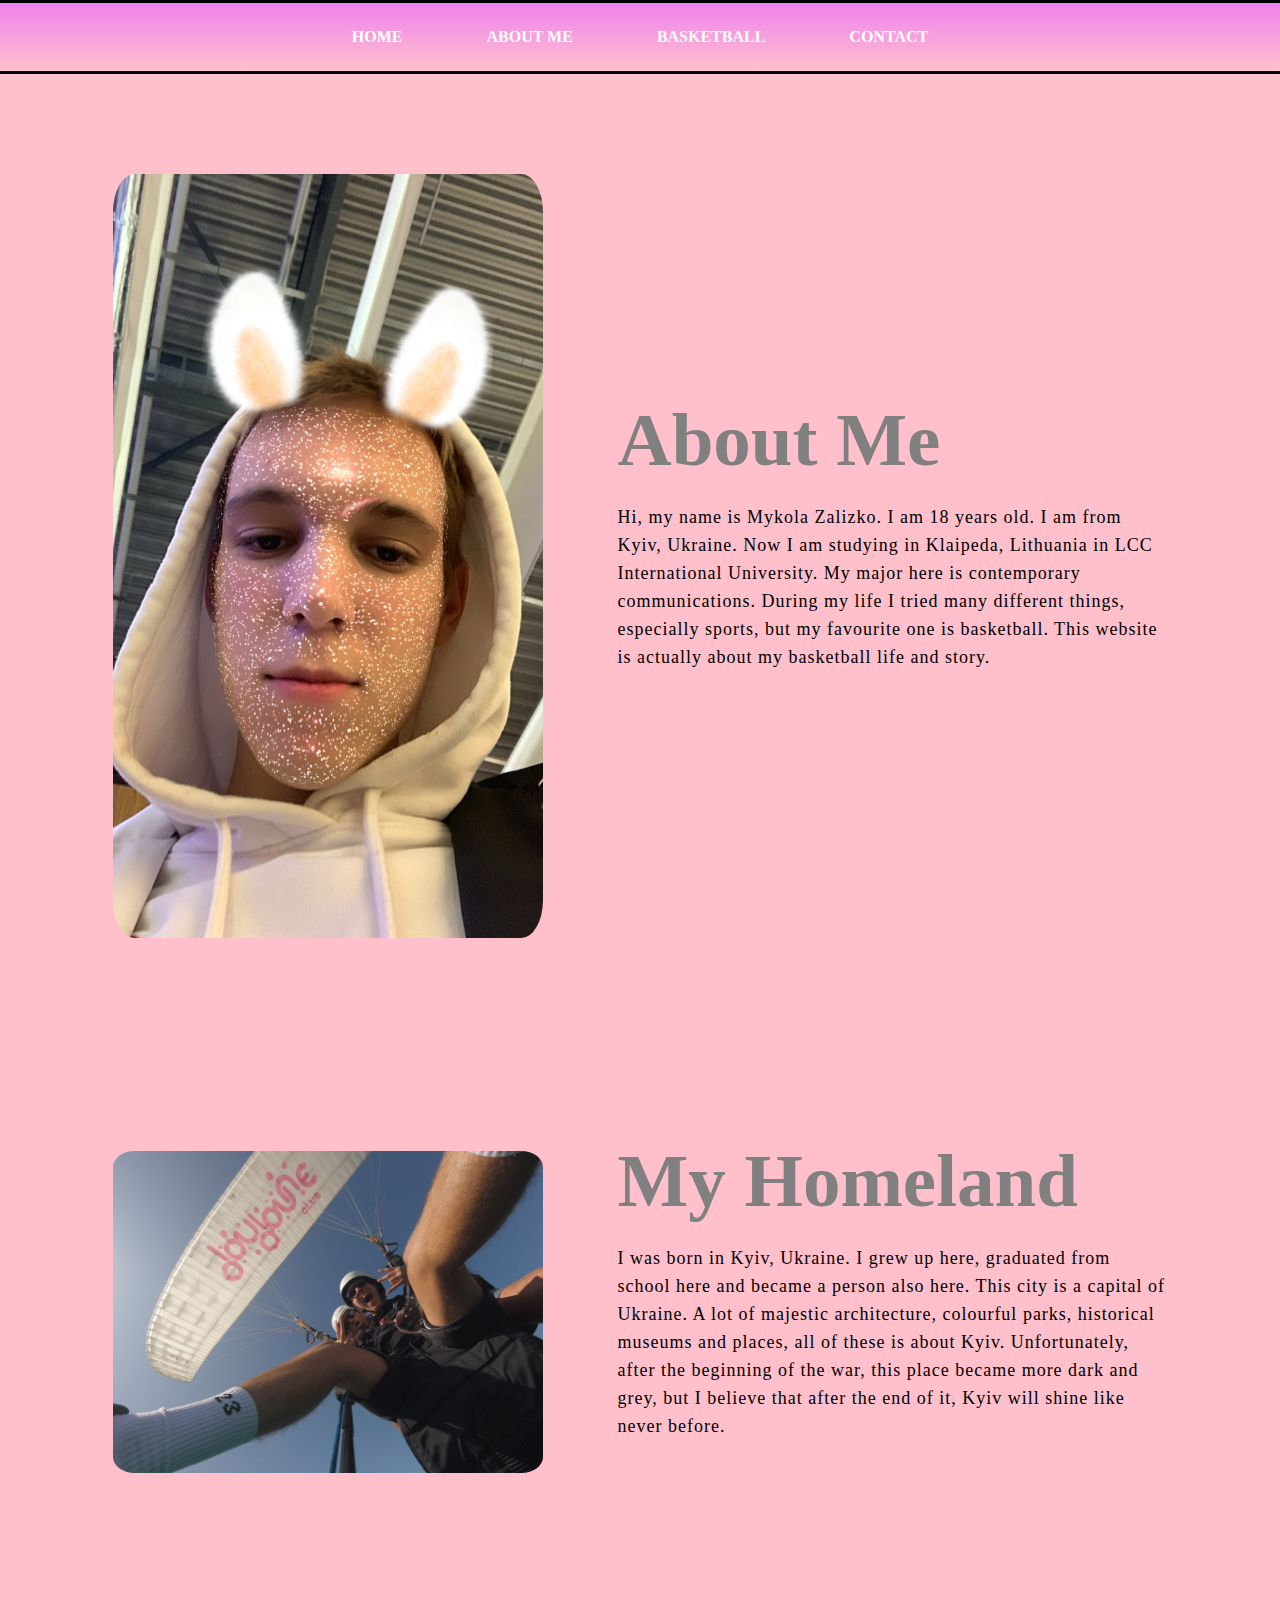
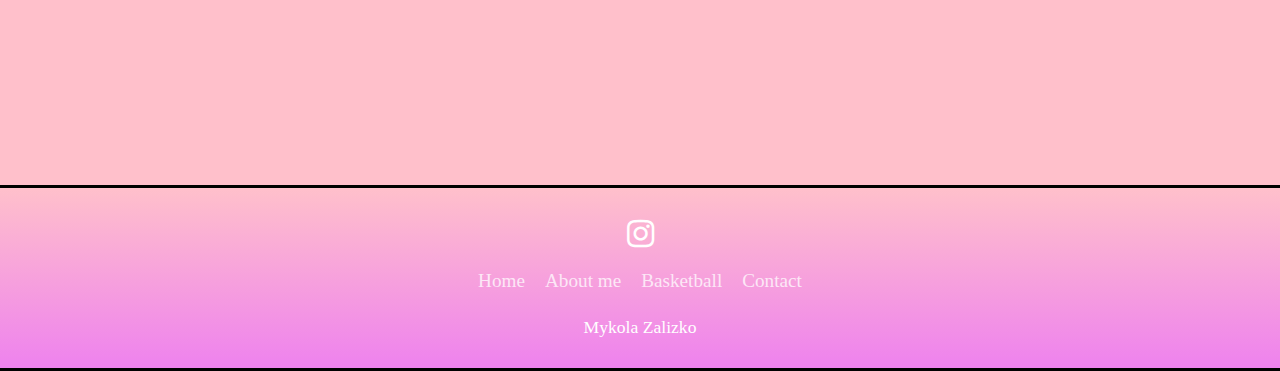
<file: about.html>
<!DOCTYPE html>
<html lang="en">
<head>
    <meta charset="UTF-8">
    <meta http-equiv="X-UA-Compatible" content="IE=edge">
    <meta name="viewport" content="width=device-width, initial-scale=1.0">
    <title>Personal Portfolio</title>
    <link rel="stylesheet" href="style.css"/>
	<link rel="stylesheet" href="https://cdnjs.cloudflare.com/ajax/libs/font-awesome/4.7.0/css/font-awesome.min.css">
</head>
<body class="about-body">
	<div class="">
		<nav>
			<ul>
				<li><a href="index.html">HOME</a></li>
				<li><a href="about.html">ABOUT ME</a></li>
				<li><a href="basket.html">BASKETBALL</a></li>
				<li><a href="contact.html">CONTACT</a></li>
			</ul>
		</nav>
	</div>

		<section class="about">			
			<div class="main">
				<img src="Zai.jpg">
				<div class="about-text">
				<h2>About Me</h2>				
				<p>Hi, my name is Mykola Zalizko. I am 18 years old. I am from Kyiv, Ukraine. Now I am studying in Klaipeda, Lithuania in LCC International University. My major here is contemporary communications. During my life I tried many different things, especially sports, but my favourite one is basketball. This website is actually about my basketball life and story. </p>
				
			</div>
		</section>
		<section class="about">
			<div class="main">
			<img src="Para.jpg">
				<div class="about-text">
				<h2>My Homeland</h2>				
				<p>I was born in Kyiv, Ukraine. I grew up here, graduated from school here and became a person also here. This city is a capital of Ukraine. A lot of majestic architecture, colourful parks, historical museums and places, all of these is about Kyiv. Unfortunately, after the beginning of the war, this place became more dark and grey, but I believe that after the end of it, Kyiv will shine like never before. </p>
			</div>				
		</section>		
		<section class="about">	
		
		</section>
		<footer class="sticky-footer">
		<ul class="icons">					
			<li><a href="https://instagram.com/_.a_train._?igshid=NGVhN2U2NjQ0Yg%3D%3D&utm_source=qr" class="fa fa-instagram"></a></li>
		</ul>
		<ul class="bot-menu">
			<li><a href="index.html">Home</a></li>
			<li><a href="about.html">About me</a></li>
			<li><a href="basket.html">Basketball</a></li>
			<li><a href="contact.html">Contact</a></li>
		</ul>
		<p>Mykola Zalizko</p>
</body>
</html>
</file>
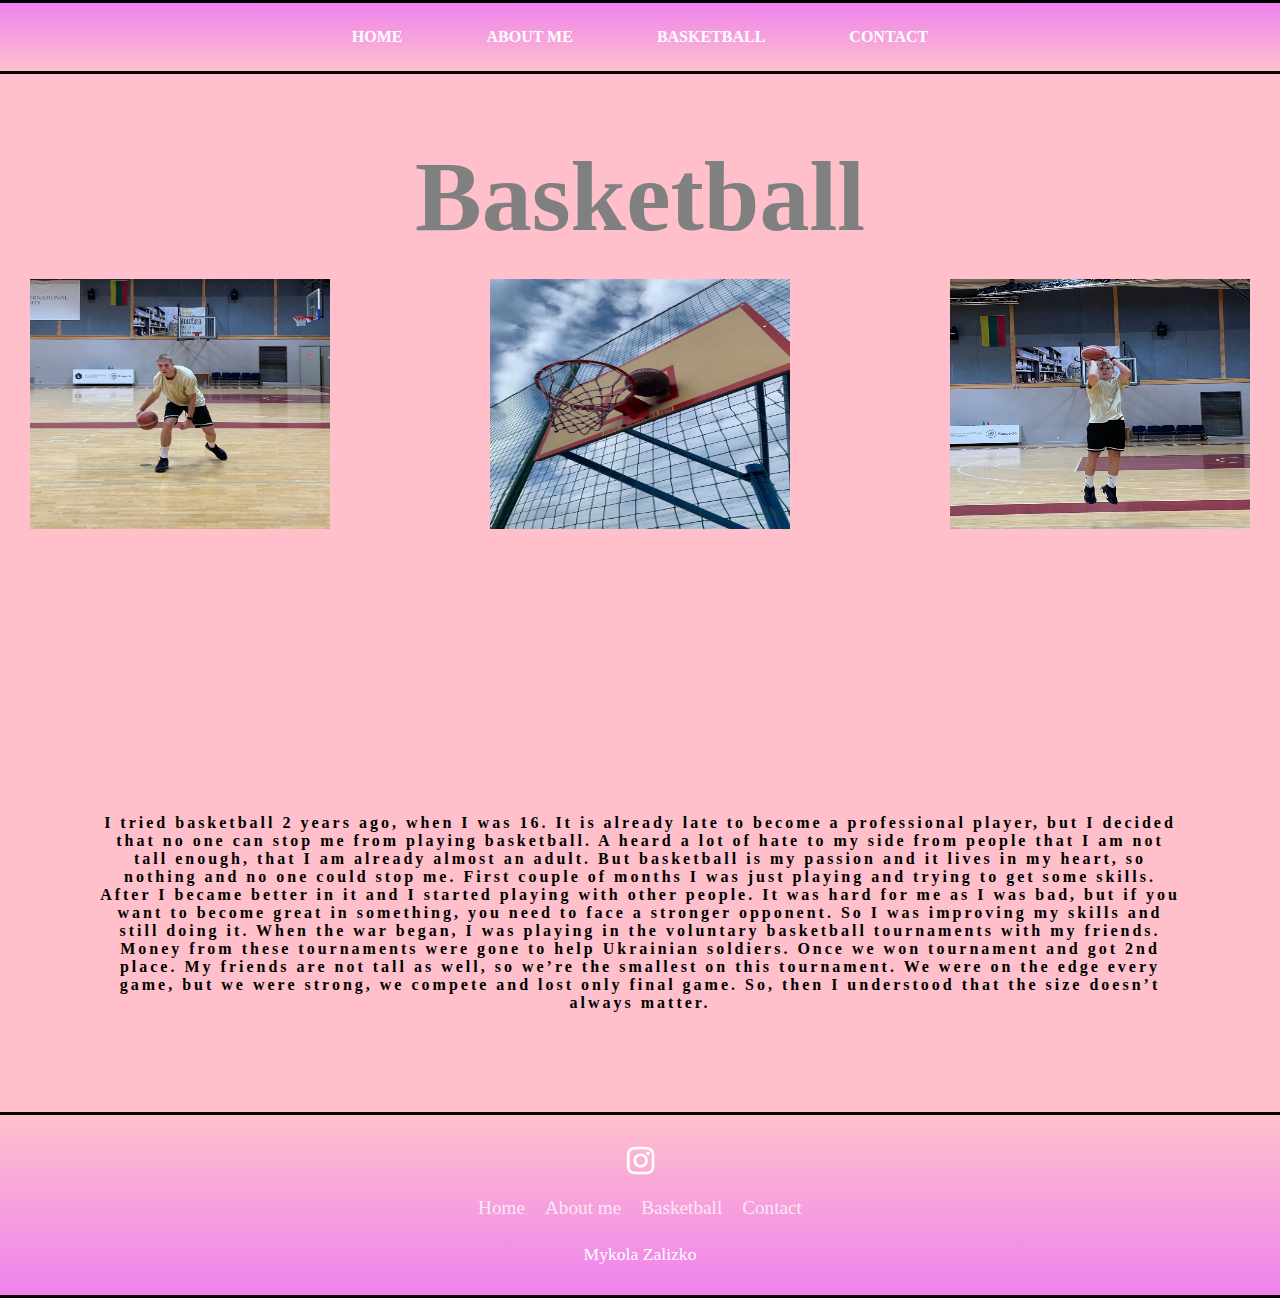
<file: basket.html>
<!DOCTYPE html>
<html lang="en">
<head>
    <meta charset="UTF-8">
    <meta http-equiv="X-UA-Compatible" content="IE=edge">
    <meta name="viewport" content="width=device-width, initial-scale=1.0">
    <title>Personal Portfolio</title>
    <link rel="stylesheet" href="style.css"/>
	<link rel="stylesheet" href="https://cdnjs.cloudflare.com/ajax/libs/font-awesome/4.7.0/css/font-awesome.min.css">
</head>
<body>
    <div class="hero">
        <nav>
            <ul>
                <li><a href="index.html">HOME</a></li>
                <li><a href="about.html">ABOUT ME</a></li>
				<li><a href="basket.html">BASKETBALL</a></li>
                <li><a href="contact.html">CONTACT</a></li>
            </ul>
        </nav>
		
		<section class="skills">
		
			<div class="header">
				<h1> Basketball</h1>
			</div>
			<section class="bodyskill">
		<div class="cover">
			<div class="box">
				<img src="Basket1.jpg" class="skillimg">				
				
			</div>
			<div class="box">
				<img src="Basket2.jpg" class="skillimg">								
			</div>
			<div class="box">
				<img src="Basket3.jpg" class="skillimg">				
			</div>
			
		</div>					
		
			</section>	
			<div class="box2">
			<p>I tried basketball 2 years ago, when I was 16. It is already late to become a professional player, but I decided that no one can stop me from playing basketball. A heard a lot of hate to my side from people that I am not tall enough, that I am already almost an adult. But basketball is my passion and it lives in my heart, so nothing and no one could stop me.
First couple of months I was just playing and trying to get some skills. After I became better in it and I started playing with other people. It was hard for me as I was bad, but if you want to become great in something, you need to face a stronger opponent. So I was improving my skills and still doing it. When the war began, I was playing in the voluntary basketball tournaments with my friends. Money from these tournaments were gone to help Ukrainian soldiers. Once we won tournament and got 2nd place. My friends are not tall as well, so we’re the smallest on this tournament. We were on the edge every game, but we were strong, we compete and lost only final game. So, then I understood that the size doesn’t always matter.</p>
		</div>			
		</section>
		
	
	<footer class="sticky-footer">
		<ul class="icons">					
			<li><a href="https://instagram.com/_.a_train._?igshid=NGVhN2U2NjQ0Yg%3D%3D&utm_source=qr" class="fa fa-instagram"></a></li>
		</ul>
		<ul class="bot-menu">
			<li><a href="index.html">Home</a></li>
			<li><a href="about.html">About me</a></li>
			<li><a href="basket.html">Basketball</a></li>
			<li><a href="contact.html">Contact</a></li>
		</ul>
		<p>Mykola Zalizko</p>
</body>
</html>
</file>
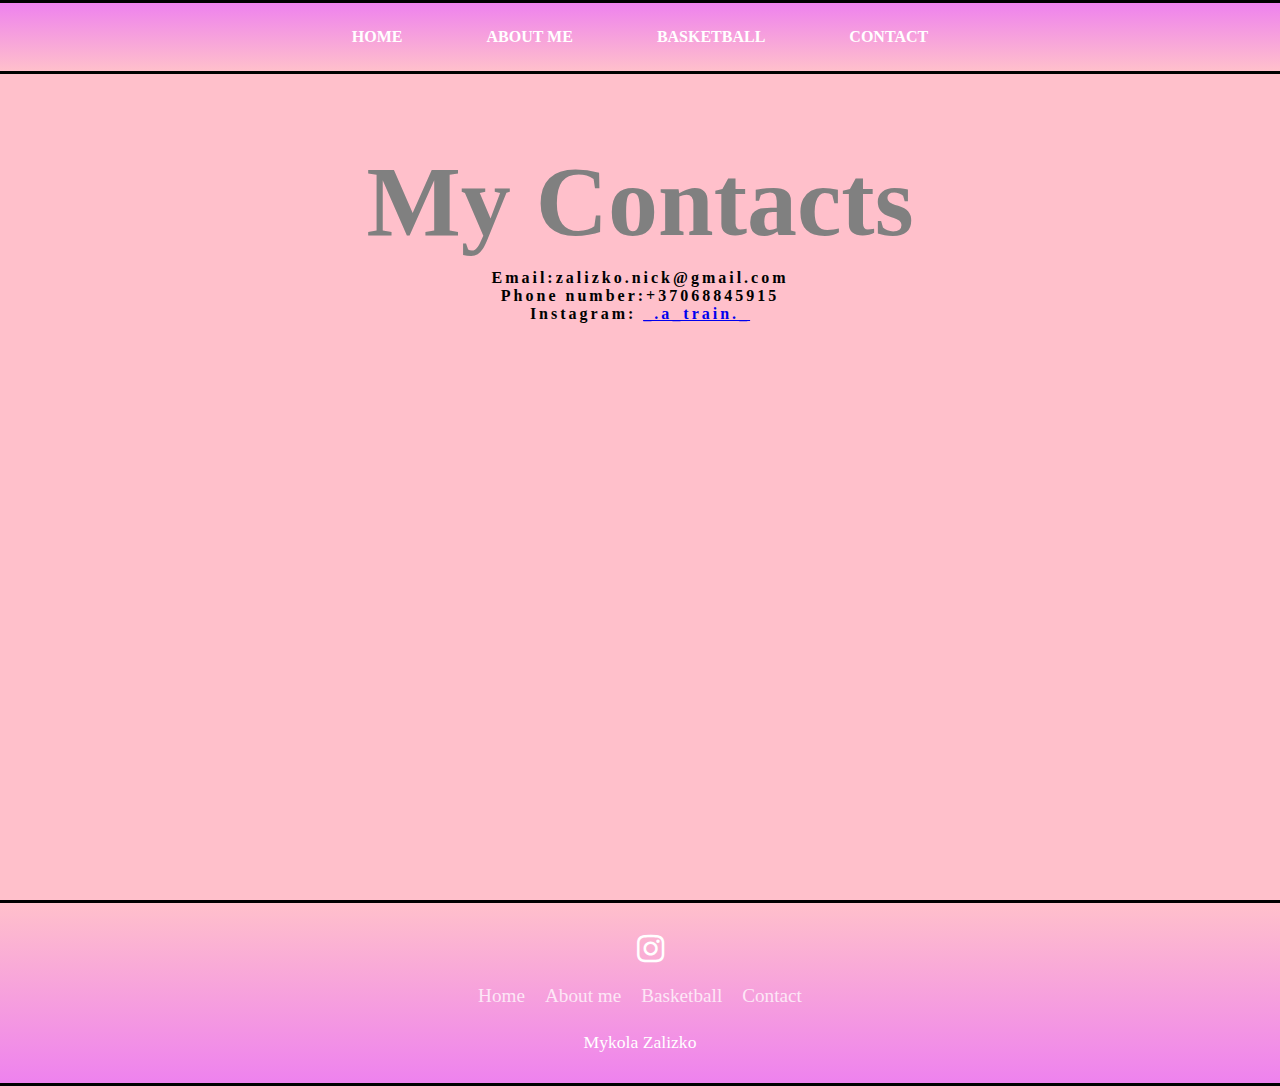
<file: contact.html>
<!DOCTYPE html>
<html lang="en">
<head>
    <meta charset="UTF-8">
    <meta http-equiv="X-UA-Compatible" content="IE=edge">
    <meta name="viewport" content="width=device-width, initial-scale=1.0">
    <title>Personal Portfolio</title>
    <link rel="stylesheet" href="style.css"/>
	<link rel="stylesheet" href="https://cdnjs.cloudflare.com/ajax/libs/font-awesome/4.7.0/css/font-awesome.min.css">
</head>
<body>
    <div class="hero">
        <nav>
            <ul>
                <li><a href="index.html">HOME</a></li>
                <li><a href="about.html">ABOUT ME</a></li>
				<li><a href="basket.html">BASKETBALL</a></li>
                <li><a href="contact.html">CONTACT</a></li>
            </ul>
        </nav>
		
		<div class="header-contact">
				<h1>My Contacts</h1>
			</div>
			<div class="box2">		
				<p>Email:zalizko.nick@gmail.com</p>			
				<p>Phone number:+37068845915</p>			
				<p>Instagram: <a href="https://instagram.com/_.a_train._?igshid=NGVhN2U2NjQ0Yg%3D%3D&utm_source=qr"> _.a_train._	</p>					
			</div>
		
		
	</div>
		
	<footer class="sticky-footer">
		<ul class="icons">					
			<li><a href="https://instagram.com/_.a_train._?igshid=NGVhN2U2NjQ0Yg%3D%3D&utm_source=qr" class="fa fa-instagram"></a></li>
		</ul>
		<ul class="bot-menu">
			<li><a href="index.html">Home</a></li>
			<li><a href="about.html">About me</a></li>
			<li><a href="basket.html">Basketball</a></li>
			<li><a href="contact.html">Contact</a></li>
		</ul>
		<p>Mykola Zalizko</p>
</body>
</html>
</file>
<file: style.css>
*{
    margin: 0;
    padding: 0;
	box-sizing: border-box;
}
.body{
	display: flex;
	justify-content: center;
	align-items: center;
	min-height: 100vh;
}
.ttitle{
	margin-top: -100px;
	text-align:center;
	font-size: 50px;
	padding: 50px 0px;
	color: #fff;
}
footer {
	position: relative;
	width: 100%;
	background: linear-gradient(pink,violet);
	min-height:100px;
	padding: 20px 50px;
	display: flex;
	justify-content: center;
	align-items: center;
	flex-direction: column;
	border: 3px solid black;
	border-right: none;
	border-left: none;
}
.sticky-footer {
	position: sticky;
	top: 100%;
}
footer .icons, .bot-menu {
	position: relative;
	display: flex;
	justify-content: center;
	align-items: center;
	margin: 10px 0;
	flex-wrap: wrap;
}
footer .icons li, .bot-menu li{
	list-style: none;
}
footer .icons li a{
	font-size: 2em;
	color: #fff;
	margin: 0 10px;
	display: inline-block;
	transition: 0.5s;
	text-decoration: none;
}
footer .bot-menu li a{
	font-size: 1.2em;
	color: #fff;
	margin: 0 10px;
	display: inline-block;
	text-decoration: none;
	opacity: 0.75;
}
footer .icons li a:hover{
	tranform: translateY(-10px);
}
footer .bot-menu li a:hover {
	opacity: 1;
}
footer p {
	color: #fff;
	text-align: center;
	margin-top: 15px;
	margin-bottom: 10px;
	font-size: 1.1em;
}
.hero{
    position: relative;
    width: 100%;
    height: 100vh;
    background-color:Pink;
}
nav{
    align-items: center;
    justify-content: space-between;
	font-family: monaco;
}
nav ul {
	list-style: none;
	background-image: linear-gradient(violet,pink);
	padding: 15px;
	margin: 0px;
	text-align: center;
	border: 3px solid black;
	border-right: none;
	border-left: none;
}
nav li{
	display: inline-block;
	list-style: none;
	padding: 0px 20px;
}
nav ul li{
    display: inline-block;
    list-style: none;
    margin: 10px 20px;
}

nav ul li a{
    text-decoration: none;
    color: white;
    font-weight: bold;
}

nav ul li a:hover{
    color: purple;
}

.detel{
	text-align:center;
    margin-top: 17%;
}

.detel h1{
	text-align:center;
    font-size: 50px;
    color: Grey;
    margin-bottom: 20px;
}
.detel h2{
	text-align:center;
    font-size: 30px;
    color: White;
    margin-bottom: 20px;
}

.detel p{
    color: #E9DCC9;
    line-height: 22px;
	background: #29335C;
	width: 335px;
	text-align: center;
	border-radius: 5px;
	border: 3px black solid;
	text-transform: capitalize;
}
.detel a{
    background: #212121;
    padding: 10px 18px;
    text-decoration: none;
    font-weight: bold;
    color: #fff;
    display: inline-block;
    margin: 30px 0;
    border-radius: 5px;
}
.images{
	width: 45%;
	height: 80%;
	position: absolute;
	bottom: 0;
	right: 100px;
}
.images img{
	height: 100%;
	position: absolute;
	left: 50%;
	bottom: 0;
	transform: translateX(-50%);
	transition: bottom 1s, left 1s;
}
.images:hover .me{
	left: 45%;
}
.images:hover .moon{
	bottom: 40px;
}
 .about{
	 width: 100%;
	 padding: 100px 0px;
	 background-color: pink;
 }
 
.about img{
	height: 900;
	width: 430px;
	border-radius: 5%;
}
.about-text{
	width: 550px;
	font-family: cursive;
}
.main{
	
	width: 1130px;
	max-width: 95%;
	margin: 0 auto;
	display: flex;
	align-items: center;
	justify-content: space-around;
}
.main2{
	align: right;
	height: 500px;
}
.main-two{
	width: 1130px;
	max-width: 95%;
	margin: 0 auto;
	display: flex;
	align-items: center;
	justify-content: space-around;
}
.about-text h2{
	color: Grey;
	font-size: 75px;
	font-family: dina;
	text-transform: capitalize;
	margin-bottom: 20px;
}
.about-text h5{
	color: orange;
	letter-spacing: 2px;
	font-size: 22px;
	margin-bottom: 25px;
	text-transform: capitalize;
}
.about-text p{
	color: black;
	letter-spacing: 1px;
	line-height: 28px;
	font-size: 18px;
	margin-bottom: 45px;
}

button{
	background-color: #f9004d;
	color: white;
	text-decoration: none;
	border: 2px solid transparent;
	font-weight: bold;
	padding: 13px 30px;
	border-radius: 30px;
	transition: .4s;
}
button:hover{
	background-color: transparent;
	border: 2px solid #f9004d;
	cursor: pointer;
}
.header {
	text-align: center;
    color:  Grey;
	padding: 10px;
	position: relative;
	font-size: 50px;
	margin-top: -45px;
}
.header-contact {
	text-align: center;
    color: Grey;
	padding: 10px;
	position: relative;
	font-size: 50px;
	margin-top: 60px;
}
.header:after {
	position: absolute;
	bottom: 0;
	left: 50%;
	transform: translateX(-50%);
	height: 4px;
	width: 100px;
	background-color: #2ecc71;
}
.bodyskill {
	align-items: center;
	justify-content: center;
	display: flex;
}
.skills {
	 width: 100%;
	 padding: 100px 0px;
	 background-color: Pink;
	 justify-content: center;
 }
 .cover {
	 width: 1000px;
	 height: 400px;
	 margin-top: 150px;
	 display: flex;
	 justify-content: center;
	 align-items: center;
 }
 .box {
	 margin-top: -230px;
	 margin-bottom: 100px;
	 padding: 80px;
	 width: 800px;
	 height: 500px;
	 box-shadow: -1px 0 10px #0000;
	 align-items: center;
	 justify-content: center;
	 text-align: center;
 }
  .box2 {
	  font-family: cursive;
		margin-left:100px;
		margin-right:100px;
	 justify-content: center;
	 text-align: center;
	 color: black;
	 font-weight: 900;
	 font-size:16px;
	 letter-spacing: 3px;
 }
 .box p{
	 color: #75B9BE;
	 margin-top: 10px;
	 letter-spacing: 3px;
 }
 .box h2{
	 color: #2274A5;
	 margin-top: 10px;
 }
.skillimg {
	 width: 300px;
	 height: 250px;
	 display: flex;
}
.aboutb {
	margin-left: 220px;
	margin-top: 20px;
}
.square {
  width: 500px;
  inline-size: 500px;
  height: 230px;
  margin-left: 590px;
  margin-top: 100px;
  padding: 25px;
  border: 5px solid #0A2472;
  background-color: #191919;
  justify-content: center;
  border-radius: 15%;
}
.mec {
	color: white;
	text-align: center;
	justify-content: center;
	margin-top: 50px;
}

tr td{
	padding-top: 20px;
	padding-right: 50px;
	padding-left: 50px;
	font-family: ariel;
	color: white;
}
</file>
